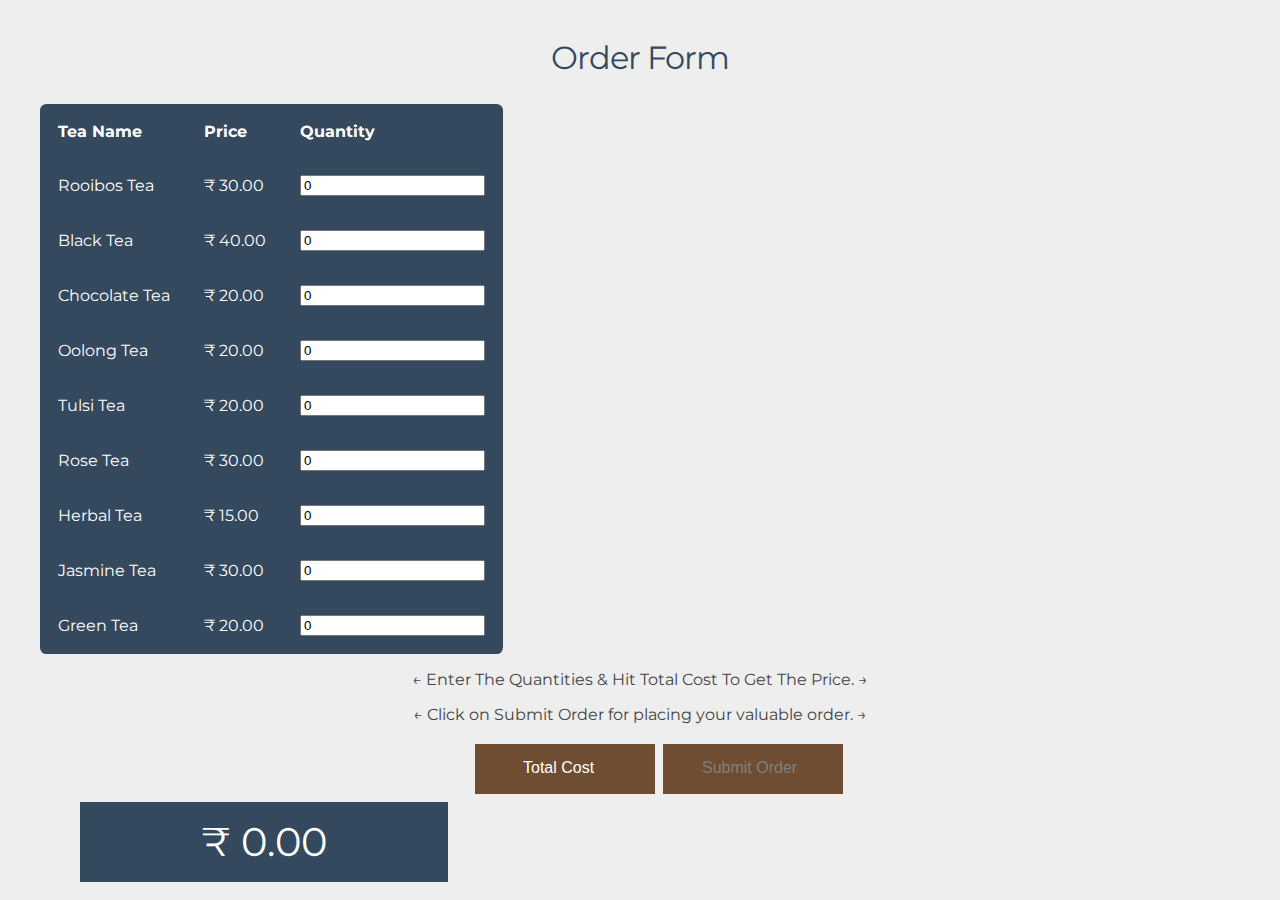
<file: order.html>
<!DOCTYPE html>
<html lang="en">
<head>
    <meta charset="UTF-8">
    <meta http-equiv="X-UA-Compatible" content="IE=edge">
    <meta name="viewport" content="width=device-width, initial-scale=1.0">
    <link rel="stylesheet" href="css/order.css">
	<title>TEA Shop</title>
  <link rel="icon" type="image/png" href="img\tea.jpg" />
    <link rel="icon" type="image/png" href="img\tea.jpg" />
</head>
<body style="text-align: center;">
    <h1><i class="fas fa-mug-hot"></i> Order Form</h1>
    <table class="rwd-table" style="align-items: center;">
      <tr>
        <th>Tea Name</th>
        <th>Price</th>
        <th>Quantity</th>
      </tr>
      <tr>
        <td data-th="title">Rooibos Tea</td>
        <td data-th="price">₹ 30.00</td>
        <td data-th="quantity"><input type="number" id="qty1" value="0" placeholder="Enter Quantity"/></td>
      </tr>
      <tr>
        <td data-th="title">Black Tea</td>
        <td data-th="price">₹ 40.00</td>
        <td data-th="quantity"><input type="number" id="qty2" value="0" placeholder="Enter Quantity"/></td>
      </tr>
      <tr>
        <td data-th="title">Chocolate Tea </td>
        <td data-th="price">₹ 20.00</td>
        <td data-th="quantity"><input type="number" id="qty3" value="0" placeholder="Enter Quantity"/></td>
      </tr>
	  <tr>
        <td data-th="title">Oolong Tea </td>
        <td data-th="price">₹ 20.00</td>
        <td data-th="quantity"><input type="number" id="qty4" value="0" placeholder="Enter Quantity"/></td>
      </tr>
	  <tr>
        <td data-th="title">Tulsi Tea </td>
        <td data-th="price">₹ 20.00</td>
        <td data-th="quantity"><input type="number" id="qty5" value="0" placeholder="Enter Quantity"/></td>
      </tr>
	  <tr>
        <td data-th="title">Rose Tea </td>
        <td data-th="price">₹ 30.00</td>
        <td data-th="quantity"><input type="number" id="qty6" value="0" placeholder="Enter Quantity"/></td>
      </tr>
	  <tr>
        <td data-th="title">Herbal Tea </td>
        <td data-th="price">₹ 15.00</td>
        <td data-th="quantity"><input type="number" id="qty7" value="0" placeholder="Enter Quantity"/></td>
      </tr>
	  <tr>
        <td data-th="title">Jasmine Tea</td>
        <td data-th="price">₹ 30.00</td>
        <td data-th="quantity"><input type="number" id="qty8" value="0" placeholder="Enter Quantity"/></td>
      </tr>
	  
	  <tr>
        <td data-th="title">Green Tea</td>
        <td data-th="price">₹ 20.00</td>
        <td data-th="quantity"><input type="number" id="qty9" value="0" placeholder="Enter Quantity"/></td>
      </tr>


    </table>
    
    <p>&larr; Enter The Quantities & Hit Total Cost To Get The Price. &rarr;</p>
    <p>&larr; Click on Submit Order for placing your valuable order. &rarr;</p>

    <button onclick="total()" class="button" style="padding-left:48px;margin-left:40px;">Total Cost</button>
    <button onclick="submit()" class="button"><a href="delivery.html"> Submit Order</a></button>
    <div class="result" id="total_cost" style="margin-left:40px;">₹ 0.00</div>


<script src="js/order.js"></script>
</body>
</html>
</file>
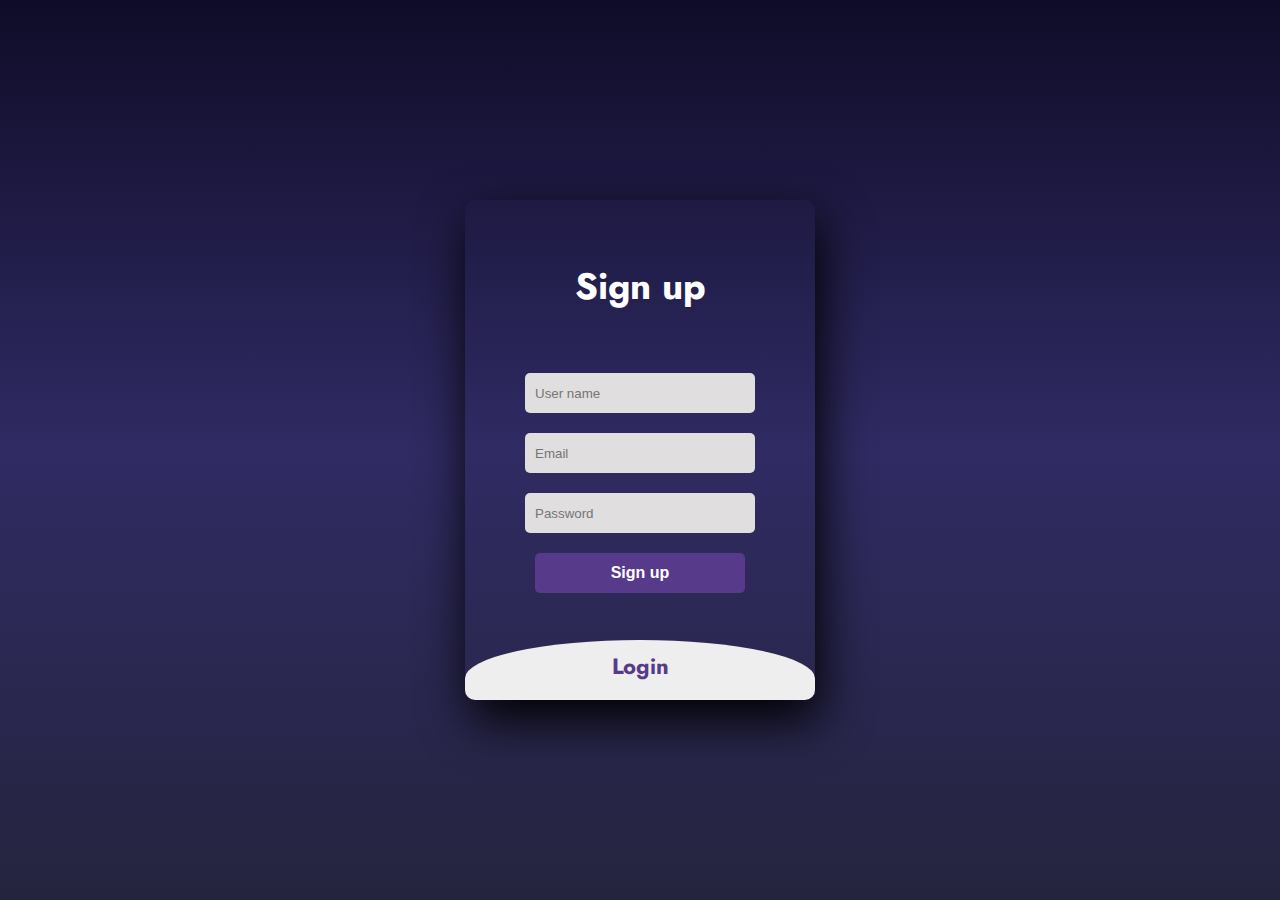
<file: register.html>
<!DOCTYPE html>
<html>
<head>
	<title>Login</title>
  <link rel="icon" type="image/png" href="img\tea.jpg" />
	<link rel="stylesheet" type="text/css" href="css/reg.css">
<link href="https://fonts.googleapis.com/css2?family=Jost:wght@500&display=swap" rel="stylesheet">
</head>
<body>
	<div class="main">  	
		<input type="checkbox" id="chk" aria-hidden="true">

			<div class="signup">
				<form>
					<label for="chk" aria-hidden="true">Sign up</label>
					<input type="text" name="txt" placeholder="User name" required="" maxlength="25">
					<input type="email" name="email" placeholder="Email" required="" maxlength="20">
					<input type="password" name="pswd" placeholder="Password" required="" maxlength="15">
					<button>Sign up</button>
				</form>
			</div>

			<div class="login">
				<form>
					<label for="chk" aria-hidden="true">Login</label>
					<input type="email" name="email" placeholder="Email" required="" maxlength="25">
					<input type="password" name="pswd" placeholder="Password" required="" maxlength="15">
					<button>Login</button>
				</form>
			</div>
	</div>
</body>
</html>
</file>
<file: css/order.css>
/*
Author: Adnan Qaiser
Website: WWW.ADNANQAISER.COM
*/
@import "https://fonts.googleapis.com/css?family=Montserrat:300,400,700";
.rwd-table {
  margin: 1em 0;
  min-width: 300px;
}
.rwd-table tr {
  border-top: 1px solid #ddd;
  border-bottom: 1px solid #ddd;
}
.rwd-table th {
  display: none;
}
.rwd-table td {
  display: block;
}
.rwd-table td:first-child {
  padding-top: .5em;
}
.rwd-table td:last-child {
  padding-bottom: .5em;
}
.rwd-table td:before {
  content: attr(data-th) ": ";
  font-weight: bold;
  width: 6.5em;
  display: inline-block;
}
@media (min-width: 480px) {
  .rwd-table td:before {
    display: none;
  }
}
.rwd-table th, .rwd-table td {
  text-align: left;
}
@media (min-width: 480px) {
  .rwd-table th, .rwd-table td {
    display: table-cell;
    padding: .25em .5em;
  }
  .rwd-table th:first-child, .rwd-table td:first-child {
    padding-left: 0;
  }
  .rwd-table th:last-child, .rwd-table td:last-child {
    padding-right: 0;
  }
}

body {
  padding: 0 2em;
  font-family: Montserrat, sans-serif;
  -webkit-font-smoothing: antialiased;
  text-rendering: optimizeLegibility;
  color: #444;
      background-image: url(), url(https://digitalforge.qa/images/codepen/bg.png);
    background-position: right center, left top;
    background-color:#eeeeee;
    background-repeat: no-repeat, repeat;
    background-attachment: fixed;
}

h1 {
  font-weight: normal;
  letter-spacing: -1px;
  color: #34495E;
}

.rwd-table {
  background: #34495E;
  color: #fff;
  border-radius: .4em;
  overflow: hidden;
}
.rwd-table tr {
  border-color: #46637f;
}
.rwd-table th, .rwd-table td {
  margin: .5em 1em;
}
@media (min-width: 480px) {
  .rwd-table th, .rwd-table td {
    padding: 1em !important;
  }
}
.rwd-table th, .rwd-table td:before {
  color: #fff;
}
  .fa, .fas {
    font-weight: 900;
    font-size: 50px;
    color: #6E4D33;
  }
  .button {
  background-color: #6E4D33;
  border: none;
  color: white;
  padding: 15px 39px;
  text-align: center;
  text-decoration: none;
  display: inline-flex;
  font-size: 16px;
  margin: 4px 2px;
  cursor: pointer;
  width: 180px;
  height: 50px;
}
.result {
  background-color: #34495E;
  color: #fff;
  padding: 15px 32px;
  text-align: center;
  font-size: 40px;
  margin: 4px 2px;
  width: 304px;
  height: 50px;
  display:block;
}
.button:hover {
  background-color: #FFFFFF;
  border: 1px solid #333;
  color: #333;
  font-weight: normal;
}
.credits{
  margin-top:50px; 
  padding:20px;
  border-radius:5px;
  width:450px;
  text-align:center;
  color:gray;
}
a {
  color:gray;
  text-decoration:none;
}
a:hover{
  color:#34495E;
}
</file>
<file: css/reg.css>
body{
	margin: 0;
	padding: 0;
	display: flex;
	justify-content: center;
	align-items: center;
	min-height: 100vh;
	font-family: 'Jost', sans-serif;
	background: linear-gradient(to bottom, #0f0c29, #302b63, #24243e);
}
.main{
	width: 350px;
	height: 500px;
	background: red;
	overflow: hidden;
	background: url("https://doc-08-2c-docs.googleusercontent.com/docs/securesc/68c90smiglihng9534mvqmq1946dmis5/fo0picsp1nhiucmc0l25s29respgpr4j/1631524275000/03522360960922298374/03522360960922298374/1Sx0jhdpEpnNIydS4rnN4kHSJtU1EyWka?e=view&authuser=0&nonce=gcrocepgbb17m&user=03522360960922298374&hash=tfhgbs86ka6divo3llbvp93mg4csvb38") no-repeat center/ cover;
	border-radius: 10px;
	box-shadow: 5px 20px 50px #000;
}
#chk{
	display: none;
}
.signup{
	position: relative;
	width:100%;
	height: 100%;
}
label{
	color: #fff;
	font-size: 2.3em;
	justify-content: center;
	display: flex;
	margin: 60px;
	font-weight: bold;
	cursor: pointer;
	transition: .5s ease-in-out;
}
input{
	width: 60%;
	height: 20px;
	background: #e0dede;
	justify-content: center;
	display: flex;
	margin: 20px auto;
	padding: 10px;
	border: none;
	outline: none;
	border-radius: 5px;
}
button{
	width: 60%;
	height: 40px;
	margin: 10px auto;
	justify-content: center;
	display: block;
	color: #fff;
	background: #573b8a;
	font-size: 1em;
	font-weight: bold;
	margin-top: 20px;
	outline: none;
	border: none;
	border-radius: 5px;
	transition: .2s ease-in;
	cursor: pointer;
}
button:hover{
	background: #6d44b8;
}
.login{
	height: 460px;
	background: #eee;
	border-radius: 60% / 10%;
	transform: translateY(-180px);
	transition: .8s ease-in-out;
}
.login label{
	color: #573b8a;
	transform: scale(.6);
}

#chk:checked ~ .login{
	transform: translateY(-500px);
}
#chk:checked ~ .login label{
	transform: scale(1);	
}
#chk:checked ~ .signup label{
	transform: scale(.6);
}
</file>
